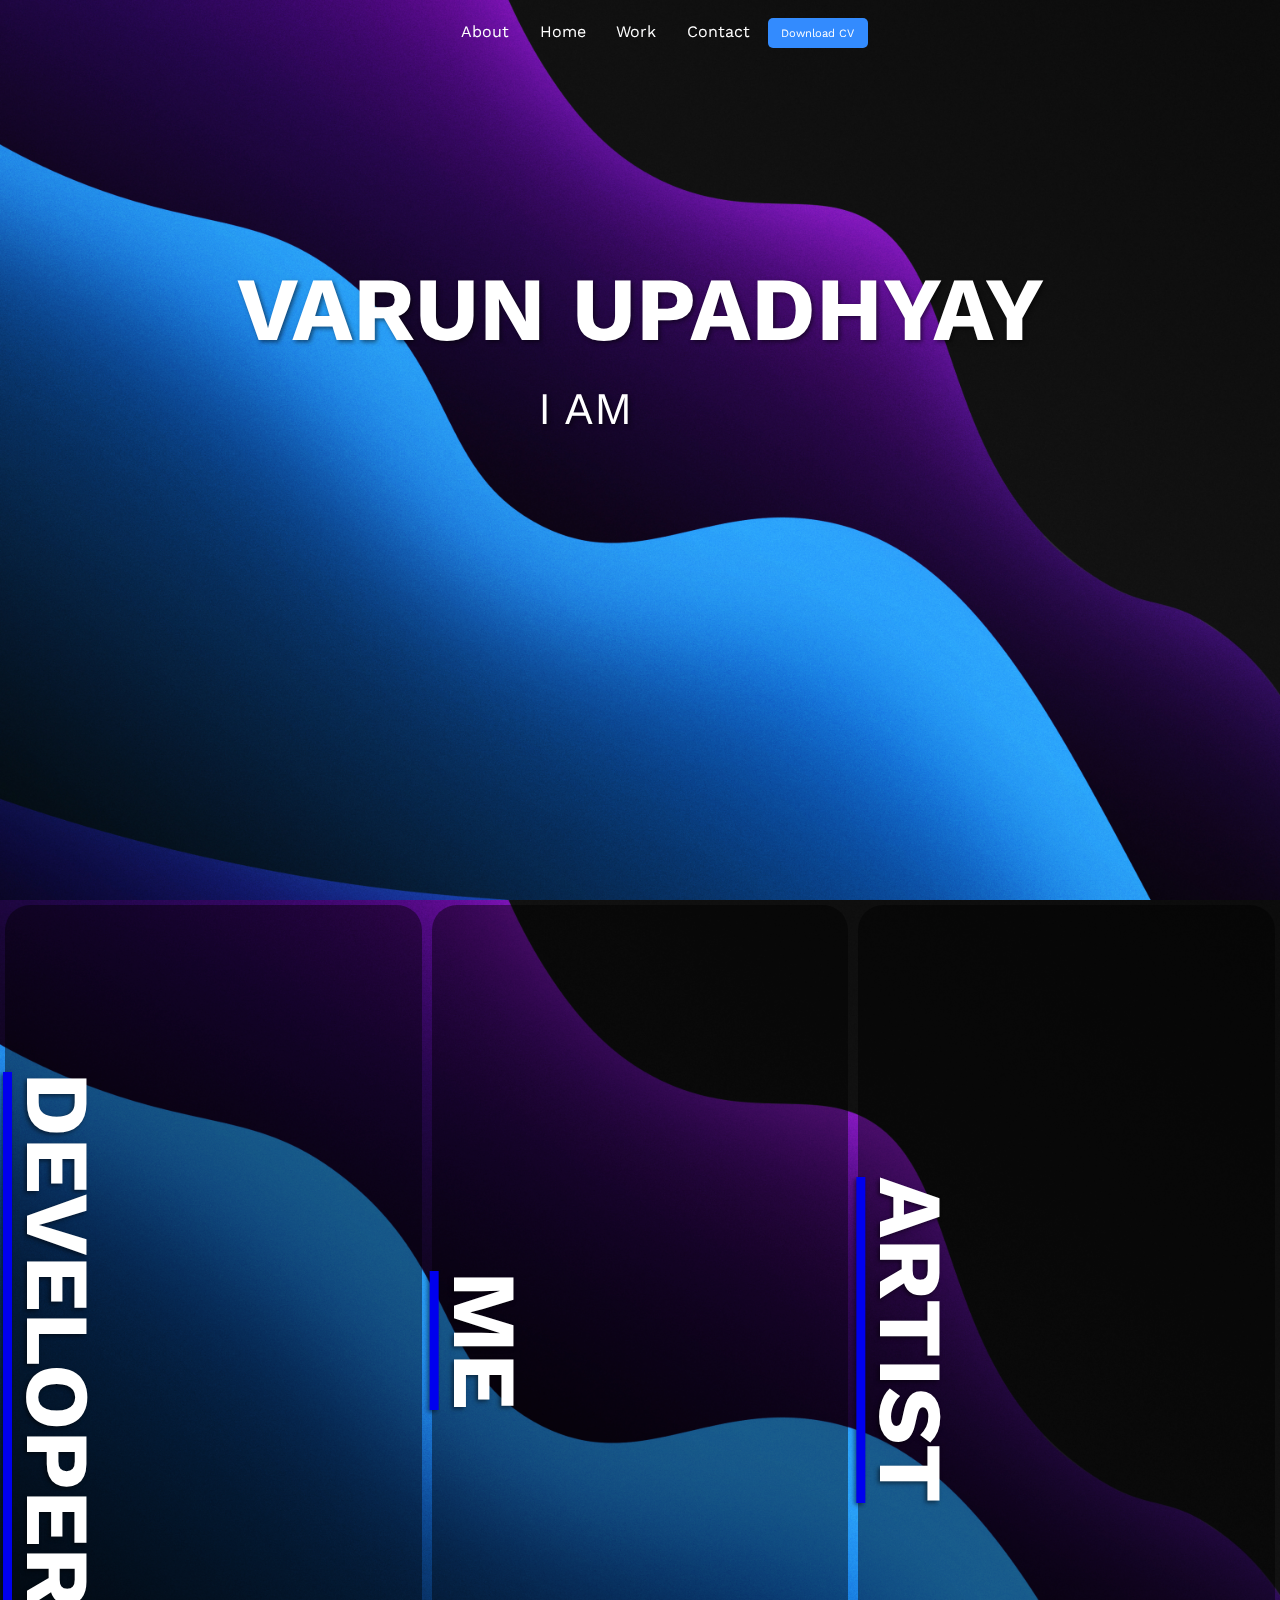
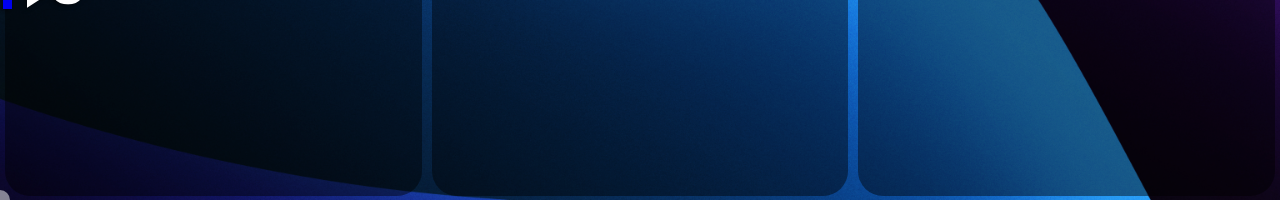
<file: index.html>
<!DOCTYPE html>
<html lang="en">
    <head>
        <meta charset="UTF-8">
        <meta name="viewport" content="width=device-width, initial-scale=1.0">
        <title>Varun Upadhyay</title>
        <link rel="icon" type="favicon" href="/Assests/favicon.png">
        <link rel="stylesheet" href="/Styles/index.css">
    </head>
    <body>
        <div id="loader"></div>
        <script src="/Script/Loader.js"></script>
        <nav>
            <ul>
                <li><a href="about.html">About</a></li>
                <li><a href="index.html">Home</a></li>
                <li><a href="work.html">Work</a></li>
                <li><a href="contact.html">Contact</a></li>
                <button class="cv-butn" type="button"><a href="/Assests/Resume.pdf" download="Varun_Resume.pdf" style="text-decoration: none; color: white; width: 5vw; height: 1vh;">Download CV</a></button>
            </ul>
        </nav> 
        <main>
            <div class="section-container">
                <section class="section">
                        <div class="wrapper">
                            <h1 style="font-size: 10vh;">Varun Upadhyay</h1>
                            <h1 class="effect-wrapper" style="font-size: 5v;">I am <span id="typed"></span><span class="cursor">&nbsp;</span></h1>
                            <div id="scroll_down"  style="width: 4vw; height: 4vw; background-color: transparent; z-index: 80; bottom: 25px; position: absolute; border-width: 0 0.25em 0.25em 0; border-style: solid; border-color: antiquewhite; animation: scrolldown 1.2s ease-in-out infinite 0.15s;"></div>
                            <div id="scroll_down" style="width: 4vw; height: 4vw; background-color: transparent; z-index: 80; bottom: 40px; position: absolute; border-width: 0 0.25em 0.25em 0; border-style: solid; border-color: antiquewhite; animation: scrolldown 1.2s ease-in-out infinite;"></div></div>
                </section>
            </div>
            <script src="/Script/Typing.js"></script>
            <div class="section-container">
                <section class="section">
                    <div class="div-box-1" id="developer"><a href="work.html"><h1 class="header-box">Developer</h1></a></div>
                    <div class="div-box-2" id="me"><a href="about.html"><h1 class="header-box">Me</h1></a></div>
                    <div class="div-box-3" id="artist"><a href="art.html"><h1 class="header-box">Artist</h1></a></div>
                </section>
            </div>
        </main>
    </body>
    <div class="cursor2"></div>
    <script src="/Script/Cursor.js"></script>
    <script src="/Script/index.js"></script>
    <script src="/Script/Transistion.js"></script>
</html>
</file>
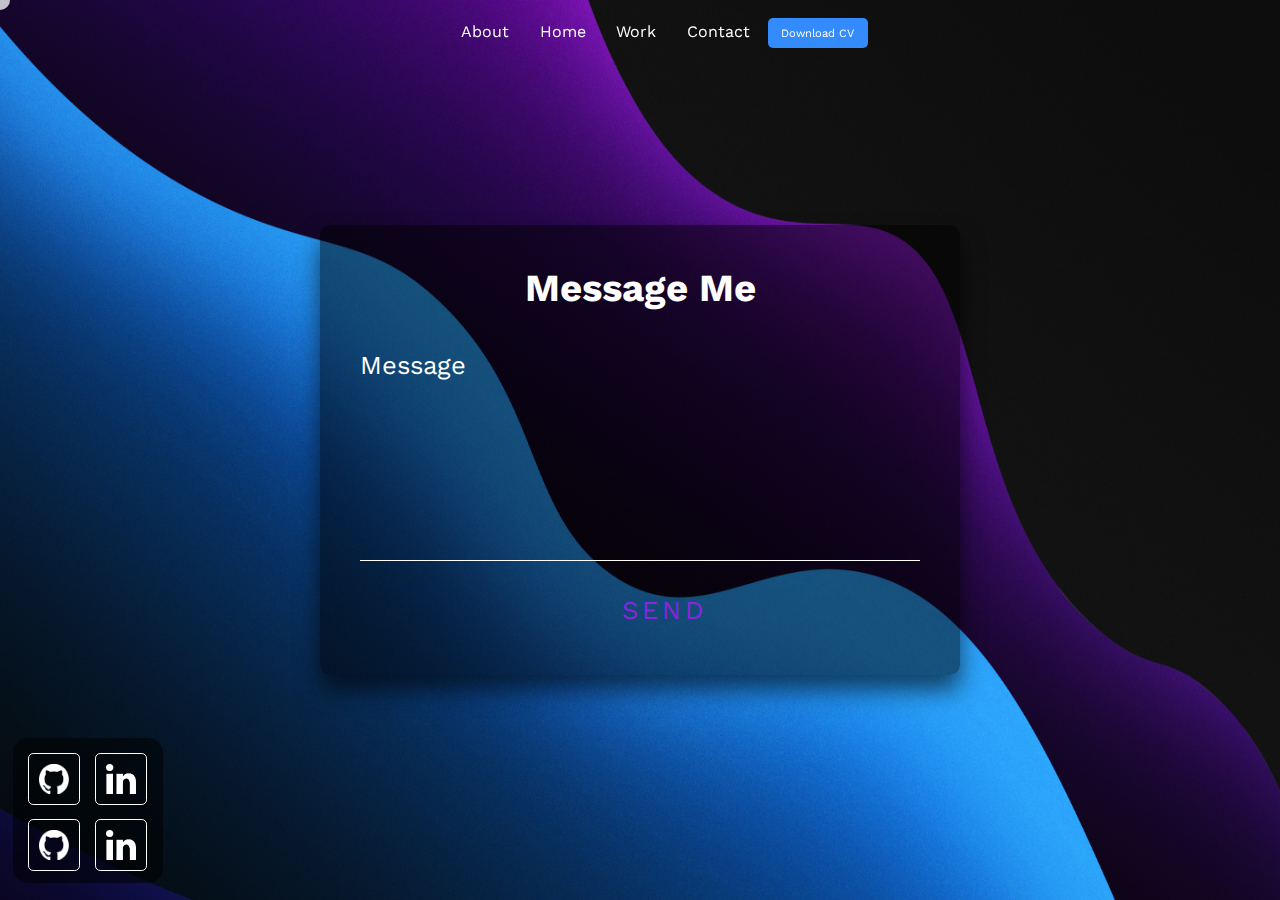
<file: contact.html>
<!DOCTYPE html>
<html lang="en">
    <head>
        <meta charset="UTF-8">
        <meta name="viewport" content="width=device-width, initial-scale=1.0">
        <title>Varun Upadhyay</title>
        <link rel="stylesheet" href="/Styles/contact.css">
        <link rel="icon" type="favicon" href="/Assests/favicon.png">
        <script src="/Script/contact.js"></script>
    </head>
    
    <body>
        <div id="loader"></div>
        <script src="/Script/Loader.js"></script>
        <nav>
            <ul>
                <li><a href="about.html">About</a></li>
                <li><a href="index.html">Home</a></li>
                <li><a href="work.html">Work</a></li>
                <li><a href="contact.html">Contact</a></li>
                <button class="cv-butn" type="button"><a href="/Assests/Resume.pdf" download="Varun_Resume.pdf" style="text-decoration: none; color: white;">Download CV</a></button>
            </ul>
        </nav> 
        <div class="cursor2"></div>

        <main>
          <div class="cursor2"></div>

            <div class="login-box" style="width: 50vw; height: 50vh;">
                <h2 style="font-size: 3vw;">Message Me</h2>
                <form method="post" action="mailto:varunu211@gmail.com?subject=subject&message=message">
                  <div class="user-box">
                    <input type="text" name="" required="" style="height: 200px;">
                    <label style="font-size: 2vw;">Message</label>
                  </div>
                  <a href="#"  style="width: 5vw; height: 2vh; font-size: 2vw; margin-top: 0; align-items: center;
                  align-content: center; justify-content: center; justify-items: center; display: grid; margin-left: 45%">
                    <span></span>
                    <span></span>
                    <span></span>
                    <span></span>
                    Send
                  </a>
                </form>
              </div>

                <div style="background-color: rgba(0, 0, 0, 0.526); height: 10vh; place-content: center; place-items: center; margin-top: 82vh; margin-left: 1%;   padding:10px; width:130px; height: 125px; border-radius: 15px; align-items: center; align-content: center; display:inline-block;">
                    <a href="https://github.com/varunu311" target="_blank"><img src ="/Assests/github.png" width="30" height="30" style=" border:solid white 1px; padding: 10px; border-radius: 10%; margin: 5px;" /></a>
                    <a href="https://www.linkedin.com/in/vupadhy/" target="_blank"><img src ="/Assests/linkedin.png" width="30" height="30" style=" border:solid white 1px; padding: 10px; border-radius: 10%; margin: 5px;"/></a>
                    <a href="https://github.com/varunu311" target="_blank"><img src ="/Assests/github.png" width="30" height="30" style=" border:solid white 1px; padding: 10px; border-radius: 10%; margin: 5px;"  /></a>
                    <a href="https://www.linkedin.com/in/vupadhy/" target="_blank"><img src ="/Assests/linkedin.png" width="30" height="30" style=" border:solid white 1px; padding: 10px; border-radius: 10%; margin: 5px;"/></a>
                </div>
            </div>
        </main>
    </body>
    <script src="/Script/Cursor.js"></script>
    <script src="/Script/contact.js"></script>
    <script src="/Script/Transistion.js"></script>
</html>
</file>
<file: Styles/index.css>
@import url('https://fonts.googleapis.com/css2?family=Work+Sans&display=swap');

.cursor2 {
  width: 20px;
  height: 20px;
  border-radius: 100%;
  background-color: rgb(255, 255, 255);
  opacity: .5;
  position: fixed;
  transform: translate(-50%, -50%);
  pointer-events: none;
  transition: width .3s, height .3s, opacity .3s;
}

*{
  font-family: 'Work Sans', sans-serif;
  cursor: none;
}

#loader{
    background: #000000e7 url("/Assests/loader-1.gif") no-repeat center center;
    background-size: 30vh;
    height: 100vh;
    width: 100%;
    position:fixed;
    z-index: 100;
}

body {
    overflow-x: hidden;
    height: 100vh;
    width: 100vw;
    overflow-y: scroll;
    background-color: rgb(12, 3, 26);
}


body, html {
    margin: 0;
    padding: 0;
    font-family: Arial, sans-serif;
}

nav {
    padding: 2vh;
    position: fixed;
    width: 100vw;
    height: 1vh;
    top: 0;
    z-index: 99;
    padding-bottom: 4vh;
}

nav ul {

    list-style: none;
    padding: 0;
    margin: 0 auto;
    width: 100vw;
    height: 5vh;
    text-align: center;
}

nav ul li {
    display: inline-block;
}

nav ul li a {
    color: white;
    text-decoration: none;
    padding: 1vh 1vw;
    border-radius: 5px;
    transition: background-color 0.3s;
}

nav ul li a:hover {
    background-color: rgb(51, 139, 254);
}


.section {
    height: 100vh; 
    width: 100vw;
    background-image: url('/Assests/back.jpg');
    background-size: cover;
    background-repeat: no-repeat;
    background-position: center center;
    display: flex;
    align-items: center;
    justify-content: center;
    z-index: -99;
}

h1 {
    color: white;
    text-shadow: 2px 2px 4px rgba(0, 0, 0, 0.5);
    z-index: 99;
}

.title{
    font-size: 6vh;

}

.wrapper {
    height: 100vh;
    width: 100vw;
    display: block;
    justify-content: center;
    align-items: center;
    margin-top: 40%;
    text-align: center;
  }

  .varun-img{
    width: 400px;
    border-radius: 100%;
  }

  .img-wrapper{
    border-radius: 100%;
  }

  .effect-wrapper {
    text-align: center;
    font-weight: normal;
    font-size: 5vh;
    padding: 0;
  }
  
  #typed {
    font-weight: bold;
    color: #00bdff;
  }
  
  .cursor {
    display: inline-block;
    background-color: #b0ff95;
    animation: blinker 800ms infinite;
  }
  
  .cursor.typing-true {
    animation: none;
  }
  
  @keyframes blinker {
      0% { background-color: #00aeff; }
      50% { background-color: transparent; }
      100% { background-color: #00aeff; }
  }

  .section-container {
    height: 100vh;
    width: 100dvw;
    overflow: hidden;
    position: relative;
    transition: 1s;
}

  .div-box-1{
    display: grid;
    align-items: center;
    width: 99vh;
    height: 99vh;
    border-radius: 25px;
    margin: 5px 5px;
    background-color: rgba(0, 0, 0, 0.442);
    transition: .5s;

  }

  .div-box-2{
    display: grid;
    align-items: center;
    width: 99vh;
    height: 99vh;
    border-radius: 25px;
    margin: 5px 5px;
    background-color: rgba(0, 0, 0, 0.442);
    transition: .5s;
  }

  .div-box-3{
    display: grid;
    align-items: center;
    width: 99vh;
    height: 99vh;
    border-radius: 25px;
    margin: 5px 5px;
    background-color: rgba(0, 0, 0, 0.442);
    transition: .5s;
  }

  .div-box-1:hover{
    background: #000000e7 url("/Assests/img-11.JPG") no-repeat center center;
    background-size: cover;
    width: 90vh;
    height: 90vh;
    border-radius: 25px;
    margin: 5px 5px;
    transition: .75s;
  }

  .div-box-2:hover{
    background: #000000e7 url("/Assests/img-17.JPG") no-repeat center center;
    background-size: cover;
    width: 90vh;
    height: 90vh;
    border-radius: 25px;
    margin: 5px 5px;
    transition: .75s;
  }

  .div-box-3:hover{
    background: #000000 url("/Assests/img-16.HEIC") no-repeat center center;
    background-size: cover;
    width: 90vh;
    height: 90vh;
    border-radius: 25px;
    margin: 5px 5px;
    transition: .75s;
  }

  .header-box{
    writing-mode: vertical-lr;
    font-size: 10vh;
  }
  
.cv-butn{
  background-color: rgb(51, 139, 254);
  margin-top: 0;
  color: white;
  font-size: 1.25vh;
  margin-bottom:0; 
  padding: 5px;
  text-decoration: none;
  box-decoration-break: none;
  border-radius: 5px;
  border: none;
  border: 5px;
  height: 30px;
  width: 100px;
  margin: 0;

}

.cv-butn:hover{
  background-color: rgb(51, 139, 254);
  color: white;
  font-size: 1.25vh;
  padding: 5px;
  text-decoration: none;
  box-decoration-break: none;
  border-radius: 5px;
  border: none;
  border: 5px;
  height: 30px;
  width: 100px;
  margin: 0;
  background-color:#6237b3;
}

  

  h1 {
    display: block;
    position: relative;
    text-transform: uppercase;
    font-size: 10vh;
    padding: 0;
    margin: 0;
    margin-bottom: 20px;
    color: #fff;
  }
  
  h1 span {
    display: inline-block;
    opacity: 0;
    animation: .5s fadeIn forwards;
    letter-spacing: 1.7px;
  }
  
  h1::before {
    content: "";
    position: absolute;
    background-color: #fff;
    height: 100%;
    width: 0%;
    margin: 0;
    top: 0;
    bottom: 0;
    left: 0;
    right: 0;
    transition: .6s cubic-bezier(0.755, 0.05, 0.855, 0.06);
  }
  
  .animation--step-2::before {
    width: 100%;
  }
  
  .animation--step-3 span {
    opacity: 0;
    animation: none;
  }
  
  .animation--step-3::before {
    margin-left: auto;
    width: 0%;
  }
  
  @keyframes fadeIn {
    from {
      opacity: 0;
    } 
    to {
      opacity: 1;
    }
  }

  .media-box{
    display: inline-block;
    position:center center;
    align-items: center;
    align-content: center;
  }

  .media-buttn{ 
      height: 50px;
      width: 50px;
      border: 4px solid #eee;
      border-radius: 100%;
      cursor: pointer;
      color: #fff;
      line-height: 5.1rem;
      transition: .3s;
      box-shadow: -1px 9px 13px #404040;
      margin-left: 10px;
      margin-right: 10px;
  }
       
  .media-buttn:hover {
      margin-top: -20px;
      margin-left: 10px;
      margin-right: 10px;
  }

  #scroll_down{
        left: 50%;
        transform: translateY(0%) rotate(45deg);
        opacity: 0;
  }
  @keyframes scrolldown {
    0%{
      transform: translateY(20%) rotate(45deg);
      opacity: 0.7;
    }
    50%{
      transform: translateY(0%) rotate(45deg);
      opacity: 0.2;
    }
    100%{
      transform: translateY(20%) rotate(45deg);
      opacity: 0.7;
    }
  }

body::after {
  content: "";
  position: fixed;
  top: 0;
  left: 0;
  width: 100vw;
  height: 100vh;
  background: rgba(255, 255, 255, 0);
  z-index: 1000; 
  transition: 0.5s;
  pointer-events: none;
}

body.clicked::after {
  background: rgb(21, 20, 20);
}
</file>
<file: Styles/contact.css>
@import url('https://fonts.googleapis.com/css2?family=Work+Sans&display=swap');

.cursor2 {
  width: 20px;
  height: 20px;
  border-radius: 100%;
  background-color: rgb(255, 255, 255);
  opacity: .5;
  position: fixed;
  transform: translate(-50%, -50%);
  pointer-events: none;
  transition: width .3s, height .3s, opacity .3s;
}

*{
  font-family: 'Work Sans', sans-serif;
  cursor: none;
}

#loader{
    background: #000000e7 url("/Assests/loader-1.gif") no-repeat center center;
    background-size: 30vh;
    height: 100vh;
    width: 100%;
    position:fixed;
    z-index: 100;
}

body {
  overflow-x: hidden;
  height: 100vh;
  width: 100vw;
  overflow-y: scroll;
  background-color: rgb(12, 3, 26);
}


body, html {
  margin: 0;
  padding: 0;
  font-family: Arial, sans-serif;
}

nav {
  padding: 2vh;
  position: fixed;
  width: 100vw;
  height: 1vh;
  top: 0;
  z-index: 99;
  padding-bottom: 4vh;
}

nav ul {
  list-style: none;
  padding: 0;
  margin: 0 auto;
  width: 100vw;
  height: 5vh;
  text-align: center;
}

nav ul li {
  display: inline-block;
}

nav ul li a {
  color: white;
  text-decoration: none;
  padding: 1vh 1vw;
  border-radius: 5px;
  transition: background-color 0.3s;
}

nav ul li a:hover {
  background-color: rgb(51, 139, 254);
}

.cv-butn{
  background-color: rgb(51, 139, 254);
  margin-top: 0;
  color: white;
  font-size: 1.25vh;
  margin-bottom:0; 
  padding: 5px;
  text-decoration: none;
  box-decoration-break: none;
  border-radius: 5px;
  border: none;
  border: 5px;
  height: 30px;
  width: 100px;
  margin: 0;

}

.cv-butn:hover{
  background-color: rgb(51, 139, 254);
  color: white;
  font-size: 1.25vh;
  padding: 5px;
  text-decoration: none;
  box-decoration-break: none;
  border-radius: 5px;
  border: none;
  border: 5px;
  height: 30px;
  width: 100px;
  margin: 0;
  background-color:#6237b3;
}




  body {
    margin:0;
    padding:0;
    background-image: url("/Assests/back.jpg");
    background-size: 110% 110%;

  }
  
  .login-box {
    position: absolute;
    top: 50%;
    left: 50%;
    width: 400px;
    padding: 40px;
    transform: translate(-50%, -50%);
    background: rgba(0,0,0,.5);
    box-sizing: border-box;
    box-shadow: 0 15px 25px rgba(0,0,0,.6);
    border-radius: 10px;
  }
  
  .login-box h2 {
    margin: 0 0 30px;
    padding: 0;
    color: #fff;
    text-align: center;
  }
  
  .login-box .user-box {
    position: relative;
  }
  
  .login-box .user-box input {
    width: 100%;
    padding: 10px 0;
    font-size: 16px;
    color: #fff;
    margin-bottom: 30px;
    border: none;
    border-bottom: 1px solid #fff;
    outline: none;
    background: transparent;
  }
  .login-box .user-box label {
    position: absolute;
    top:0;
    left: 0;
    padding: 10px 0;
    font-size: 16px;
    color: #fff;
    pointer-events: none;
    transition: .5s;
  }
  
  .login-box .user-box input:focus ~ label,
  .login-box .user-box input:valid ~ label {
    top: -20px;
    left: 0;
    color: #8825df;
    font-size: 12px;
  }
  
  .login-box form a {
    position: relative;
    display: inline-block;
    padding: 10px 20px;
    color: #8825df;
    font-size: 16px;
    text-decoration: none;
    text-transform: uppercase;
    overflow: hidden;
    transition: .5s;
    margin-top: 40px;
    letter-spacing: 4px
  }
  
  .login-box a:hover {
    background: #8825df;
    color: #fff;
    border-radius: 5px;
    box-shadow: 0 0 5px #8825df
                0 0 25px #8825df,
                0 0 50px #8825df,
                0 0 100px #ffffff;
  }
  
  .login-box a span {
    position: absolute;
    display: block;
  }
  
  .login-box a span:nth-child(1) {
    top: 0;
    left: -100%;
    width: 100%;
    height: 2px;
    background: linear-gradient(90deg, transparent, #8825df);
    animation: btn-anim1 1s linear infinite;
  }
  
  @keyframes btn-anim1 {
    0% {
      left: -100%;
    }
    50%,100% {
      left: 100%;
    }
  }
  
  .login-box a span:nth-child(2) {
    top: -100%;
    right: 0;
    width: 2px;
    height: 100%;
    background: linear-gradient(180deg, transparent, #8825df);
    animation: btn-anim2 1s linear infinite;
    animation-delay: .25s
  }
  
  @keyframes btn-anim2 {
    0% {
      top: -100%;
    }
    50%,100% {
      top: 100%;
    }
  }
  
  .login-box a span:nth-child(3) {
    bottom: 0;
    right: -100%;
    width: 100%;
    height: 2px;
    background: linear-gradient(270deg, transparent, #8825df);
    animation: btn-anim3 1s linear infinite;
    animation-delay: .5s
  }
  
  @keyframes btn-anim3 {
    0% {
      right: -100%;
    }
    50%,100% {
      right: 100%;
    }
  }
  
  .login-box a span:nth-child(4) {
    bottom: -100%;
    left: 0;
    width: 2px;
    height: 100%;
    background: linear-gradient(360deg, transparent, #8825df);
    animation: btn-anim4 1s linear infinite;
    animation-delay: .75s
  }
  
  @keyframes btn-anim4 {
    0% {
      bottom: -100%;
    }
    50%,100% {
      bottom: 100%;
    }
  }

  body::after {
    content: "";
    position: fixed;
    top: 0;
    left: 0;
    width: 100vw;
    height: 100vh;
    background: rgba(255, 255, 255, 0);
    z-index: 1000; 
    transition: 0.5s;
    pointer-events: none;
  }
  
  body.clicked::after {
    background: rgb(21, 20, 20);
  }
</file>
